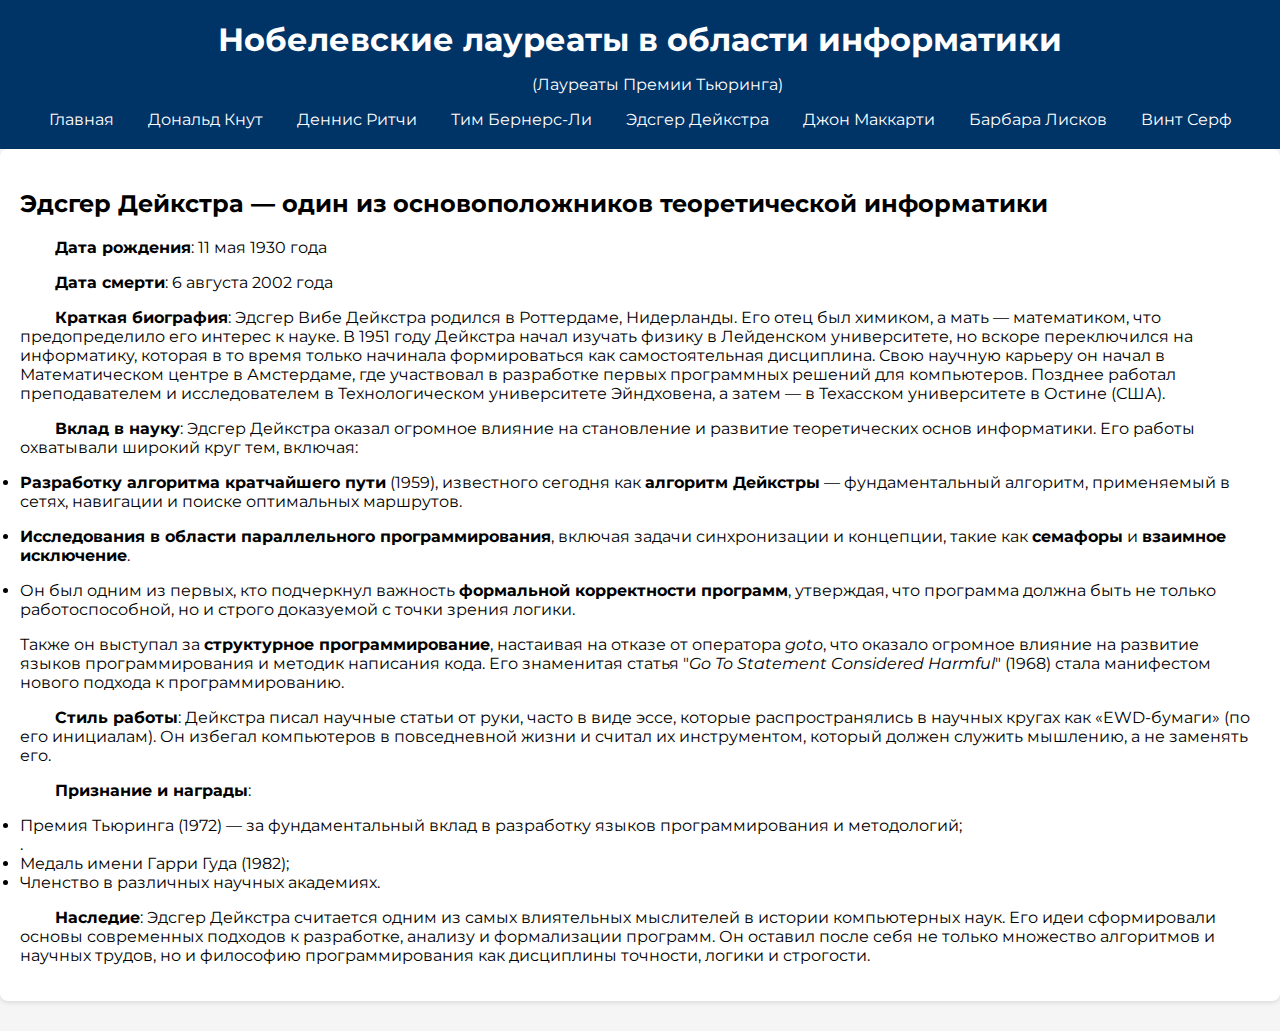
<file: проект/edsger.html>
<!DOCTYPE html>
<html lang="ru">
<head>
  <meta charset="UTF-8">
  <title>Нобелевские лауреаты</title>
  <link rel="stylesheet" href="style.css">
  <link href="https://fonts.googleapis.com/css2?family=Montserrat&display=swap" rel="stylesheet">
</head>
<body>

    <header>
        <h1>Нобелевские лауреаты в области информатики</h1>
        <p>(Лауреаты Премии Тьюринга)</p>
        <nav>
            <ul>
                <li><a href="index.html">Главная</a></li>
                <li><a href="knuth.html">Дональд Кнут</a></li>
                <li><a href="ritchy.html">Деннис Ритчи</a></li>
                <li><a href="tim.html">Тим Бернерс-Ли</a></li>
                <li><a href="edsger.html">Эдсгер Дейкстра</a></li>
                <li><a href="mccarthy.html">Джон Маккарти</a></li>
                <li><a href="liscov.html">Барбара Лисков</a></li>
                <li><a href="sefr1.html">Винт Серф</a></li>
            </ul>
        </nav>
    </header>

    <div class="head">
        <h2>Эдсгер Дейкстра — один из основоположников теоретической информатики</h2>
        <p><b>Дата рождения</b>: 11 мая 1930 года</p>
          <p> <b>Дата смерти</b>: 6 августа 2002 года</p>
           <p><b>Краткая биография</b>:
           Эдсгер Вибе Дейкстра родился в Роттердаме, Нидерланды. Его отец был химиком, а мать — математиком, что предопределило его интерес к науке. В 1951 году Дейкстра начал изучать физику в Лейденском университете, но вскоре переключился на информатику, которая в то время только начинала формироваться как самостоятельная дисциплина.
           Свою научную карьеру он начал в Математическом центре в Амстердаме, где участвовал в разработке первых программных решений для компьютеров. Позднее работал преподавателем и исследователем в Технологическом университете Эйндховена, а затем — в Техасском университете в Остине (США).</p>
          <p> <b>Вклад в науку</b>:
           Эдсгер Дейкстра оказал огромное влияние на становление и развитие теоретических основ информатики.
           Его работы охватывали широкий круг тем, включая:</p>
           <p><li><b>Разработку алгоритма кратчайшего пути</b> (1959), 
            известного сегодня как <b>алгоритм Дейкстры</b> — фундаментальный алгоритм, применяемый в сетях, 
            навигации и поиске оптимальных маршрутов.</li></p>
           <p><li><b>Исследования в области параллельного программирования</b>, включая задачи синхронизации и концепции, 
           такие как <b>семафоры</b> и <b>взаимное исключение</b>.</li></p>
           <p><li>Он был одним из первых, кто подчеркнул важность <b>формальной корректности программ</b>, утверждая, 
           что программа должна быть не только работоспособной, но и строго доказуемой с точки зрения логики.</li></p>
           Также он выступал за <b>структурное программирование</b>, настаивая на отказе от оператора <i>goto</i>, 
           что оказало огромное влияние на развитие языков программирования и методик написания кода. 
           Его знаменитая статья "<i>Go To Statement Considered Harmful</i>" (1968) стала манифестом нового подхода к программированию.
           <p><b>Стиль работы</b>:
           Дейкстра писал научные статьи от руки, часто в виде эссе, которые распространялись в научных кругах как «EWD-бумаги» (по его инициалам). Он избегал компьютеров в повседневной жизни и считал их инструментом, который должен служить мышлению, а не заменять его.</p>
           <p><b>Признание и награды</b>:</p>
           <li>Премия Тьюринга (1972) — за фундаментальный вклад в разработку языков программирования и методологий;</li>.
           <li>Медаль имени Гарри Гуда (1982);</li>
           <li>Членство в различных научных академиях.</li>
           <p><b>Наследие</b>:
           Эдсгер Дейкстра считается одним из самых влиятельных мыслителей в истории компьютерных наук. Его идеи сформировали основы современных подходов к разработке, анализу и формализации программ. Он оставил после себя не только множество алгоритмов и научных трудов, но и философию программирования как дисциплины точности, логики и строгости.</p></p>
    </div>
</file>
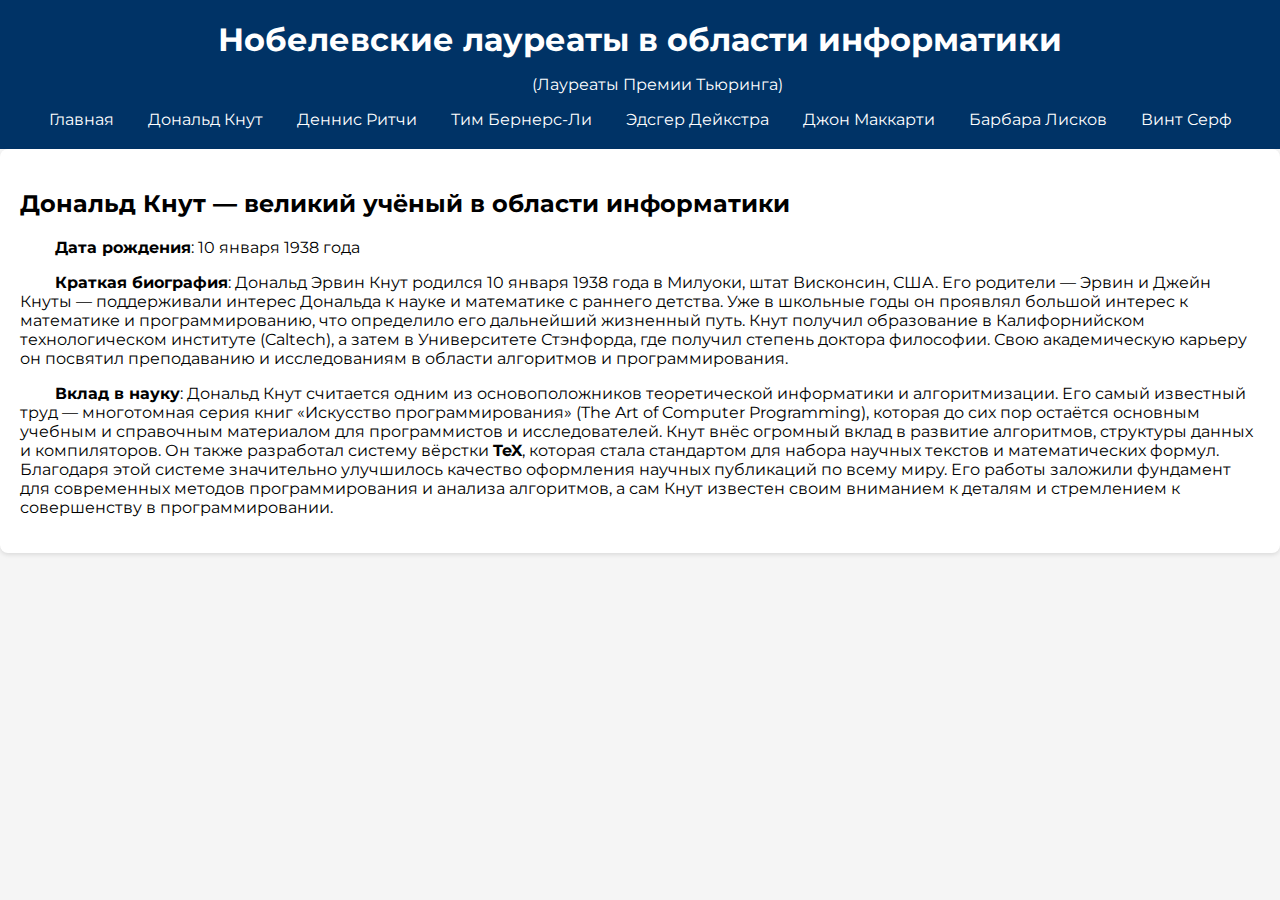
<file: проект/knuth.html>
<!DOCTYPE html>
<html lang="ru">
<head>
  <meta charset="UTF-8">
  <title>Нобелевские лауреаты</title>
  <link rel="stylesheet" href="style.css">
  <link href="https://fonts.googleapis.com/css2?family=Montserrat&display=swap" rel="stylesheet">
</head>
<body>

    <header>
        <h1>Нобелевские лауреаты в области информатики</h1>
        <p>(Лауреаты Премии Тьюринга)</p>
        <nav>
            <ul>
                <li><a href="index.html">Главная</a></li>
                <li><a href="knuth.html">Дональд Кнут</a></li>
                <li><a href="ritchy.html">Деннис Ритчи</a></li>
                <li><a href="tim.html">Тим Бернерс-Ли</a></li>
                <li><a href="edsger.html">Эдсгер Дейкстра</a></li>
                <li><a href="mccarthy.html">Джон Маккарти</a></li>
                <li><a href="liscov.html">Барбара Лисков</a></li>
                <li><a href="sefr1.html">Винт Серф</a></li>
            </ul>
        </nav>
    </header>

    <div class="head">
        <h2>Дональд Кнут — великий учёный в области информатики</h2>
        <p><b><p>Дата рождения</b>: 10 января 1938 года</p>
           <b><p>Краткая биография</b>:
           Дональд Эрвин Кнут родился 10 января 1938 года в Милуоки, штат Висконсин, США. 
           Его родители — Эрвин и Джейн Кнуты — поддерживали интерес Дональда к науке и математике с раннего детства. 
           Уже в школьные годы он проявлял большой интерес к математике и программированию, 
           что определило его дальнейший жизненный путь.
           Кнут получил образование в Калифорнийском технологическом институте (Caltech), 
           а затем в Университете Стэнфорда, где получил степень доктора философии. 
           Свою академическую карьеру он посвятил преподаванию и исследованиям в области алгоритмов и программирования.</p>
           <p><b>Вклад в науку</b>:
           Дональд Кнут считается одним из основоположников теоретической информатики и алгоритмизации. 
           Его самый известный труд — многотомная серия книг «Искусство программирования» 
           (The Art of Computer Programming), которая до сих пор остаётся основным учебным 
           и справочным материалом для программистов и исследователей.
           Кнут внёс огромный вклад в развитие алгоритмов, структуры данных и компиляторов. 
           Он также разработал систему вёрстки <b>TeX</b>, которая стала стандартом для набора научных текстов 
           и математических формул. Благодаря этой системе значительно улучшилось качество оформления научных публикаций по всему миру.
           Его работы заложили фундамент для современных методов программирования и анализа алгоритмов, 
           а сам Кнут известен своим вниманием к деталям и стремлением к совершенству в программировании.</p></p></p>
    </div>
</file>
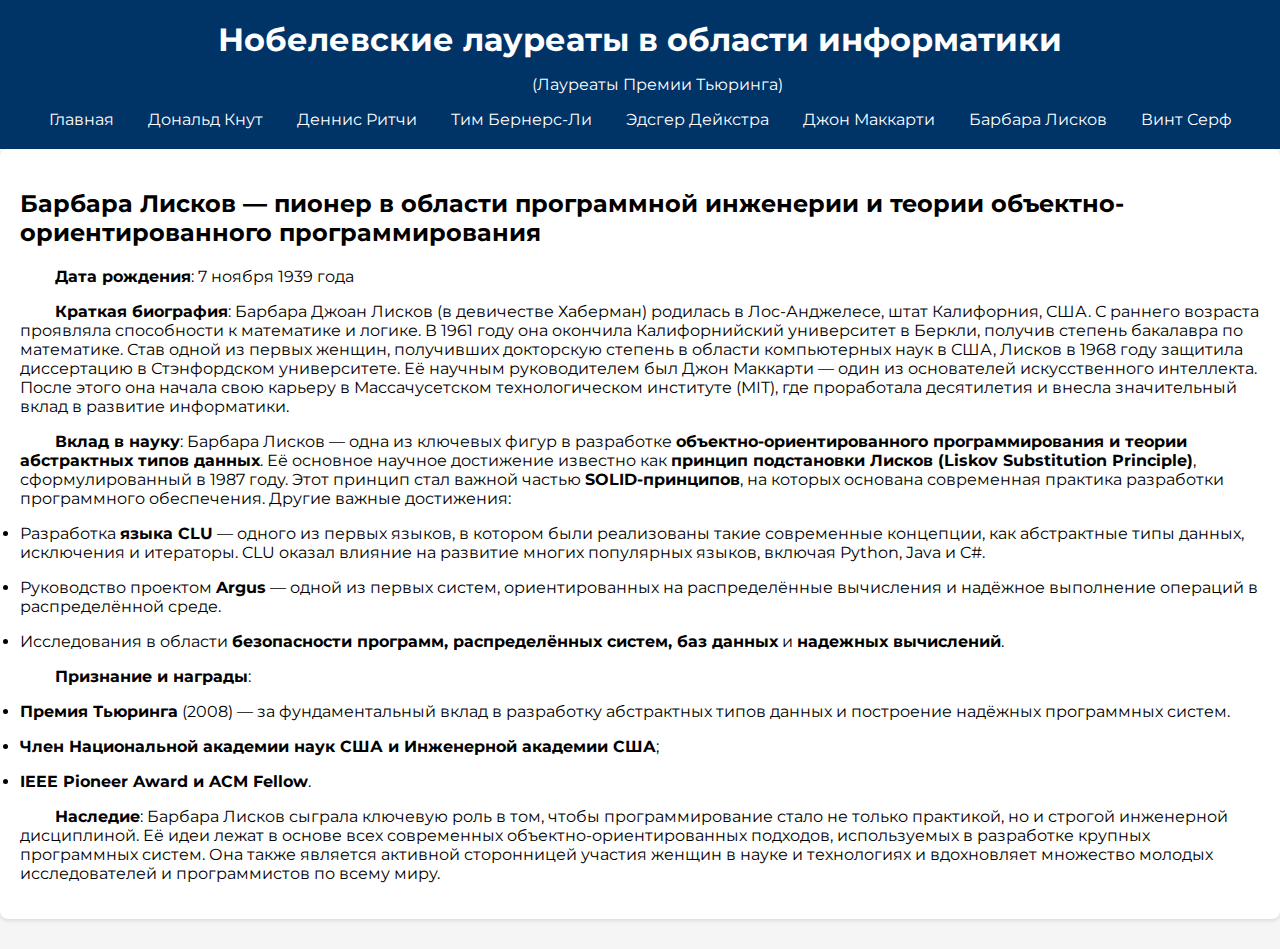
<file: проект/liscov.html>
<!DOCTYPE html>
<html lang="ru">
<head>
  <meta charset="UTF-8">
  <title>Нобелевские лауреаты</title>
  <link rel="stylesheet" href="style.css">
  <link href="https://fonts.googleapis.com/css2?family=Montserrat&display=swap" rel="stylesheet">
</head>
<body>

    <header>
        <h1>Нобелевские лауреаты в области информатики</h1>
        <p>(Лауреаты Премии Тьюринга)</p>
        <nav>
            <ul>
                <li><a href="index.html">Главная</a></li>
                <li><a href="knuth.html">Дональд Кнут</a></li>
                <li><a href="ritchy.html">Деннис Ритчи</a></li>
                <li><a href="tim.html">Тим Бернерс-Ли</a></li>
                <li><a href="edsger.html">Эдсгер Дейкстра</a></li>
                <li><a href="mccarthy.html">Джон Маккарти</a></li>
                <li><a href="liscov.html">Барбара Лисков</a></li>
                <li><a href="sefr1.html">Винт Серф</a></li>
            </ul>
        </nav>
    </header>

    <div class="head">
        <h2>Барбара Лисков — пионер в области программной инженерии и теории объектно-ориентированного программирования</h2>
    <p><b><p>Дата рождения</b>: 7 ноября 1939 года</p>
        <p><b>Краткая биография</b>:
        Барбара Джоан Лисков (в девичестве Хаберман) родилась в Лос-Анджелесе, штат Калифорния, США. 
        С раннего возраста проявляла способности к математике и логике. В 1961 году она окончила Калифорнийский 
        университет в Беркли, получив степень бакалавра по математике.
        Став одной из первых женщин, получивших докторскую степень в области компьютерных наук в США, 
        Лисков в 1968 году защитила диссертацию в Стэнфордском университете. Её научным руководителем был Джон Маккарти 
        — один из основателей искусственного интеллекта. После этого она начала свою карьеру в Массачусетском 
        технологическом институте (MIT), где проработала десятилетия и внесла значительный вклад в развитие информатики.</p>
        <p><b>Вклад в науку</b>:
        Барбара Лисков — одна из ключевых фигур в разработке <b>объектно-ориентированного программирования и теории 
        абстрактных типов данных</b>. Её основное научное достижение известно как <b>принцип подстановки Лисков 
        (Liskov Substitution Principle)</b>, сформулированный в 1987 году. Этот принцип стал важной частью <b>SOLID-принципов</b>, 
        на которых основана современная практика разработки программного обеспечения.
        Другие важные достижения:</p>
        <p><li>Разработка <b>языка CLU</b> — одного из первых языков, в котором были реализованы такие современные концепции, 
        как абстрактные типы данных, исключения и итераторы. CLU оказал влияние на развитие многих популярных языков, 
        включая Python, Java и C#.</li></p>
       <p> <li>Руководство проектом <b>Argus</b> — одной из первых систем, ориентированных на распределённые вычисления и надёжное 
        выполнение операций в распределённой среде.</li></p>
        <p><li>Исследования в области <b>безопасности программ, распределённых систем, баз данных</b> и <b>надежных вычислений</b>.</li></p>
        <p><b>Признание и награды</b>:</p>
        <p><li><b>Премия Тьюринга</b> (2008) — за фундаментальный вклад в разработку абстрактных типов данных и построение 
        надёжных программных систем.</li></p>
        <p><li><b>Член Национальной академии наук США и Инженерной академии США</b>;</li></p>
        <p><li><b>IEEE Pioneer Award и ACM Fellow</b>.</li></p>
       <p> <b>Наследие</b>:
        Барбара Лисков сыграла ключевую роль в том, чтобы программирование стало не только практикой, 
        но и строгой инженерной дисциплиной. Её идеи лежат в основе всех современных объектно-ориентированных подходов, 
        используемых в разработке крупных программных систем.
        Она также является активной сторонницей участия женщин в науке и технологиях и вдохновляет множество молодых 
        исследователей и программистов по всему миру.</p>
    </p>
    </div>
</file>
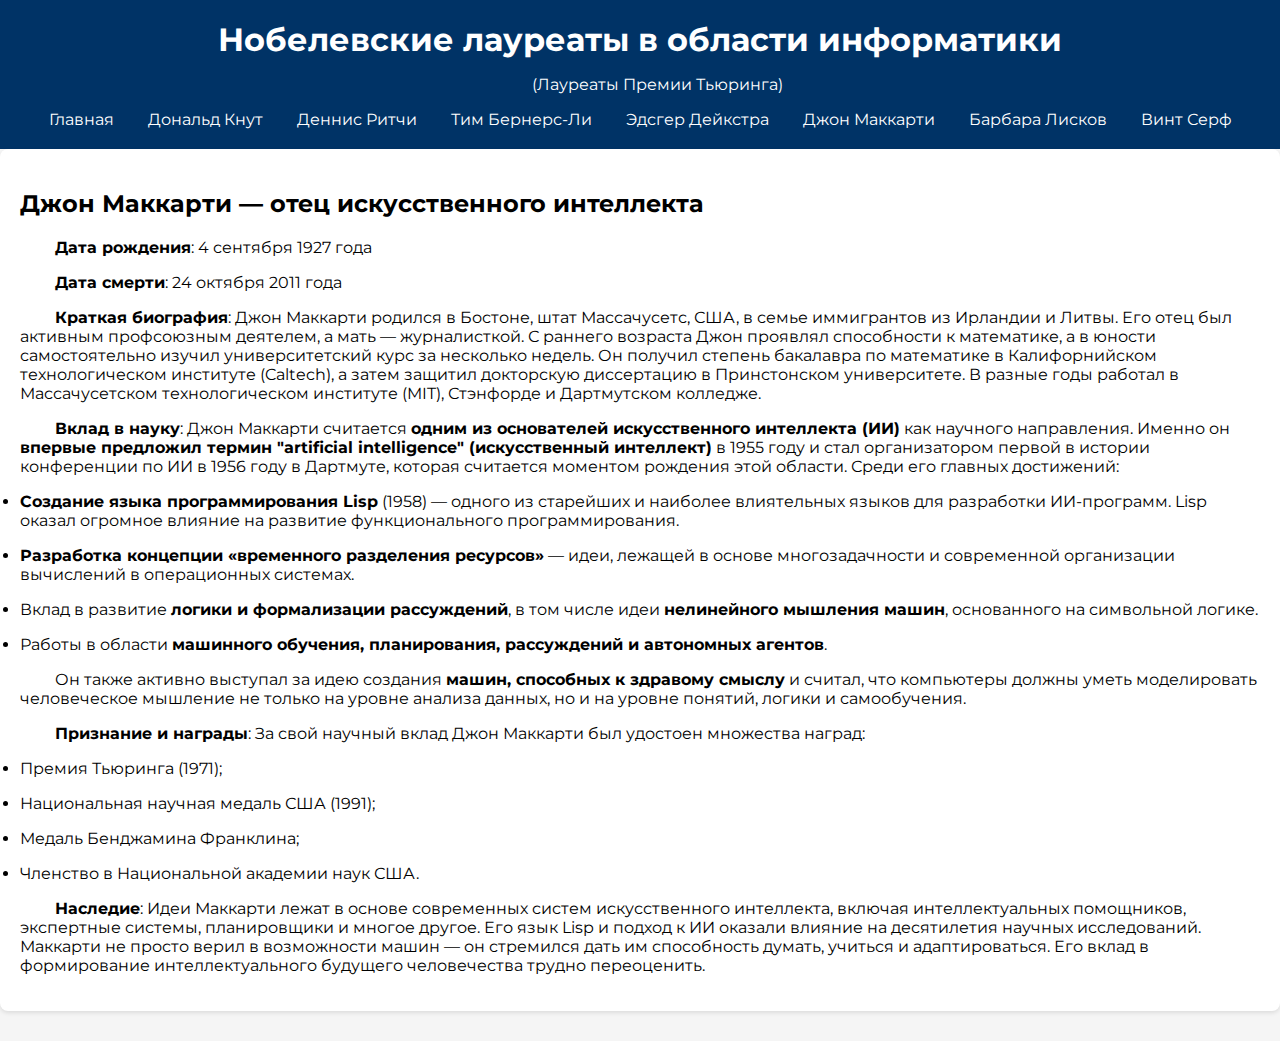
<file: проект/mccarthy.html>
<!DOCTYPE html>
<html lang="ru">
<head>
  <meta charset="UTF-8">
  <title>Нобелевские лауреаты</title>
  <link rel="stylesheet" href="style.css">
  <link href="https://fonts.googleapis.com/css2?family=Montserrat&display=swap" rel="stylesheet">
</head>
<body>

    <header>
        <h1>Нобелевские лауреаты в области информатики</h1>
        <p>(Лауреаты Премии Тьюринга)</p>
        <nav>
            <ul>
                <li><a href="index.html">Главная</a></li>
                <li><a href="knuth.html">Дональд Кнут</a></li>
                <li><a href="ritchy.html">Деннис Ритчи</a></li>
                <li><a href="tim.html">Тим Бернерс-Ли</a></li>
                <li><a href="edsger.html">Эдсгер Дейкстра</a></li>
                <li><a href="mccarthy.html">Джон Маккарти</a></li>
                <li><a href="liscov.html">Барбара Лисков</a></li>
                <li><a href="sefr1.html">Винт Серф</a></li>
            </ul>
        </nav>
    </header>

    <div class="head">
        <h2>Джон Маккарти — отец искусственного интеллекта</h2>
        <p><b><p>Дата рождения</b>: 4 сентября 1927 года</p>
            <p><b>Дата смерти</b>: 24 октября 2011 года</p>
            <p><b>Краткая биография</b>:
            Джон Маккарти родился в Бостоне, штат Массачусетс, США, в семье иммигрантов из Ирландии и Литвы. 
            Его отец был активным профсоюзным деятелем, а мать — журналисткой. С раннего возраста Джон проявлял 
            способности к математике, а в юности самостоятельно изучил университетский курс за несколько недель.
            Он получил степень бакалавра по математике в Калифорнийском технологическом институте (Caltech), 
            а затем защитил докторскую диссертацию в Принстонском университете. В разные годы работал в 
            Массачусетском технологическом институте (MIT), Стэнфорде и Дартмутском колледже.</p>
            <p><b>Вклад в науку</b>:
            Джон Маккарти считается <b>одним из основателей искусственного интеллекта (ИИ)</b> как научного направления. 
            Именно он <b>впервые предложил термин "artificial intelligence" (искусственный интеллект)</b> в 1955 году и 
            стал организатором первой в истории конференции по ИИ в 1956 году в Дартмуте, которая считается моментом 
            рождения этой области.
            Среди его главных достижений:</p>
            <p><li><b>Создание языка программирования Lisp</b> (1958) — одного из старейших и наиболее влиятельных языков для 
            разработки ИИ-программ. Lisp оказал огромное влияние на развитие функционального программирования.</li></p>
            <p><li><b>Разработка концепции «временного разделения ресурсов»</b> — идеи, лежащей в основе многозадачности и современной 
            организации вычислений в операционных системах.</li></p>
            <p><li>Вклад в развитие <b>логики и формализации рассуждений</b>, в том числе идеи <b>нелинейного мышления машин</b>, 
                основанного на символьной логике.</li></p>
           <p> <li>Работы в области <b >машинного обучения, планирования, рассуждений и автономных агентов</b>.</li></p>
            <p>Он также активно выступал за идею создания <b>машин, способных к здравому смыслу</b> и считал, что компьютеры должны 
            уметь моделировать человеческое мышление не только на уровне анализа данных, но и на уровне понятий, логики и 
            самообучения.</p>
            <p><b>Признание и награды</b>:
                        За свой научный вклад Джон Маккарти был удостоен множества наград:</p>
                       <p> <li>Премия Тьюринга (1971);</li></p>
                        <p><li>Национальная научная медаль США (1991);</li></p>
                        <p><li>Медаль Бенджамина Франклина;</li></p>
                        <p><li>Членство в Национальной академии наук США.</li></p>
            <p><b>Наследие</b>:
            Идеи Маккарти лежат в основе современных систем искусственного интеллекта, включая интеллектуальных помощников, экспертные системы, планировщики и многое другое. Его язык Lisp и подход к ИИ оказали влияние на десятилетия научных исследований.
            Маккарти не просто верил в возможности машин — он стремился дать им способность думать, учиться и адаптироваться. Его вклад в формирование интеллектуального будущего человечества трудно переоценить.</p>

</p>
    </div>
</file>
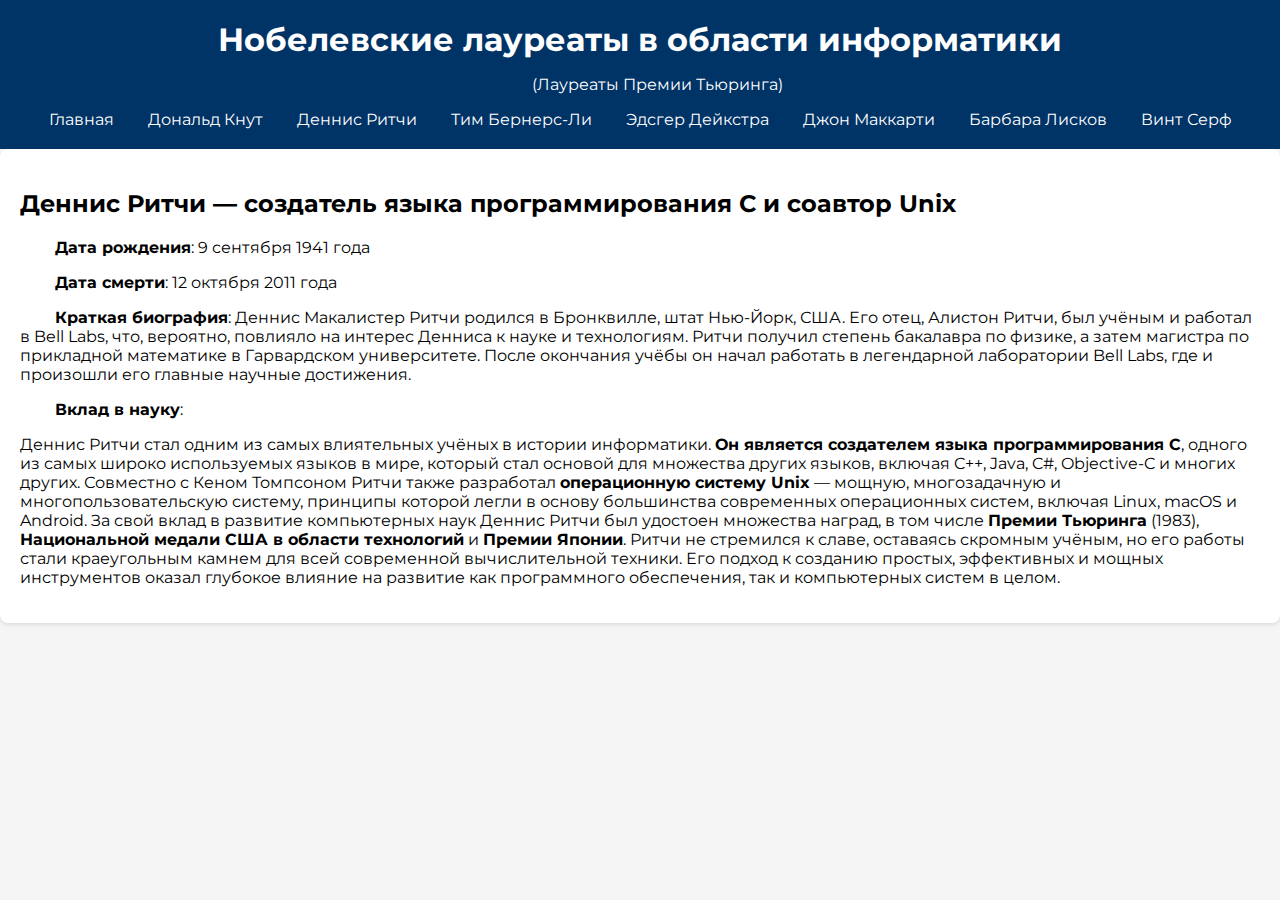
<file: проект/ritchy.html>
<!DOCTYPE html>
<html lang="ru">
<head>
  <meta charset="UTF-8">
  <title>Нобелевские лауреаты</title>
  <link rel="stylesheet" href="style.css">
  <link href="https://fonts.googleapis.com/css2?family=Montserrat&display=swap" rel="stylesheet">
</head>
<body>

    <header>
        <h1>Нобелевские лауреаты в области информатики</h1>
        <p>(Лауреаты Премии Тьюринга)</p>
        <nav>
            <ul>
                <li><a href="index.html">Главная</a></li>
                <li><a href="knuth.html">Дональд Кнут</a></li>
                <li><a href="ritchy.html">Деннис Ритчи</a></li>
                <li><a href="tim.html">Тим Бернерс-Ли</a></li>
                <li><a href="edsger.html">Эдсгер Дейкстра</a></li>
                <li><a href="mccarthy.html">Джон Маккарти</a></li>
                <li><a href="liscov.html">Барбара Лисков</a></li>
                <li><a href="sefr1.html">Винт Серф</a></li>
            </ul>
        </nav>
    </header>

    <div class="head">
        <h2>Деннис Ритчи — создатель языка программирования C и соавтор Unix</h2>
           <p><b><p>Дата рождения</b>: 9 сентября 1941 года</p>
           <b><p>Дата смерти</b>: 12 октября 2011 года</p>
           <b><p>Краткая биография</b>:</body>
           Деннис Макалистер Ритчи родился в Бронквилле, штат Нью-Йорк, США. Его отец, Алистон Ритчи, 
           был учёным и работал в Bell Labs, что, вероятно, повлияло на интерес Денниса к науке и технологиям. 
           Ритчи получил степень бакалавра по физике, а затем магистра по прикладной математике в Гарвардском университете.
           После окончания учёбы он начал работать в легендарной лаборатории Bell Labs, 
           где и произошли его главные научные достижения.
           <p><b>Вклад в науку</b>:</p>
           Деннис Ритчи стал одним из самых влиятельных учёных в истории информатики. 
           <b>Он является создателем языка программирования C</b>, одного из самых широко используемых языков в мире, 
           который стал основой для множества других языков, включая C++, Java, C#, Objective-C и многих других.
           Совместно с Кеном Томпсоном Ритчи также разработал <b>операционную систему Unix</b> — мощную, 
           многозадачную и многопользовательскую систему, принципы которой легли в основу большинства современных 
           операционных систем, включая Linux, macOS и Android.
           За свой вклад в развитие компьютерных наук Деннис Ритчи был удостоен множества наград, 
           в том числе <b>Премии Тьюринга</b> (1983), <b>Национальной медали США в области технологий</b> и <b>Премии Японии</b>.
           Ритчи не стремился к славе, оставаясь скромным учёным, но его работы стали краеугольным камнем для всей 
           современной вычислительной техники. Его подход к созданию простых, эффективных и мощных инструментов оказал 
           глубокое влияние на развитие как программного обеспечения, так и компьютерных систем в целом.</p>
    </div>
</file>
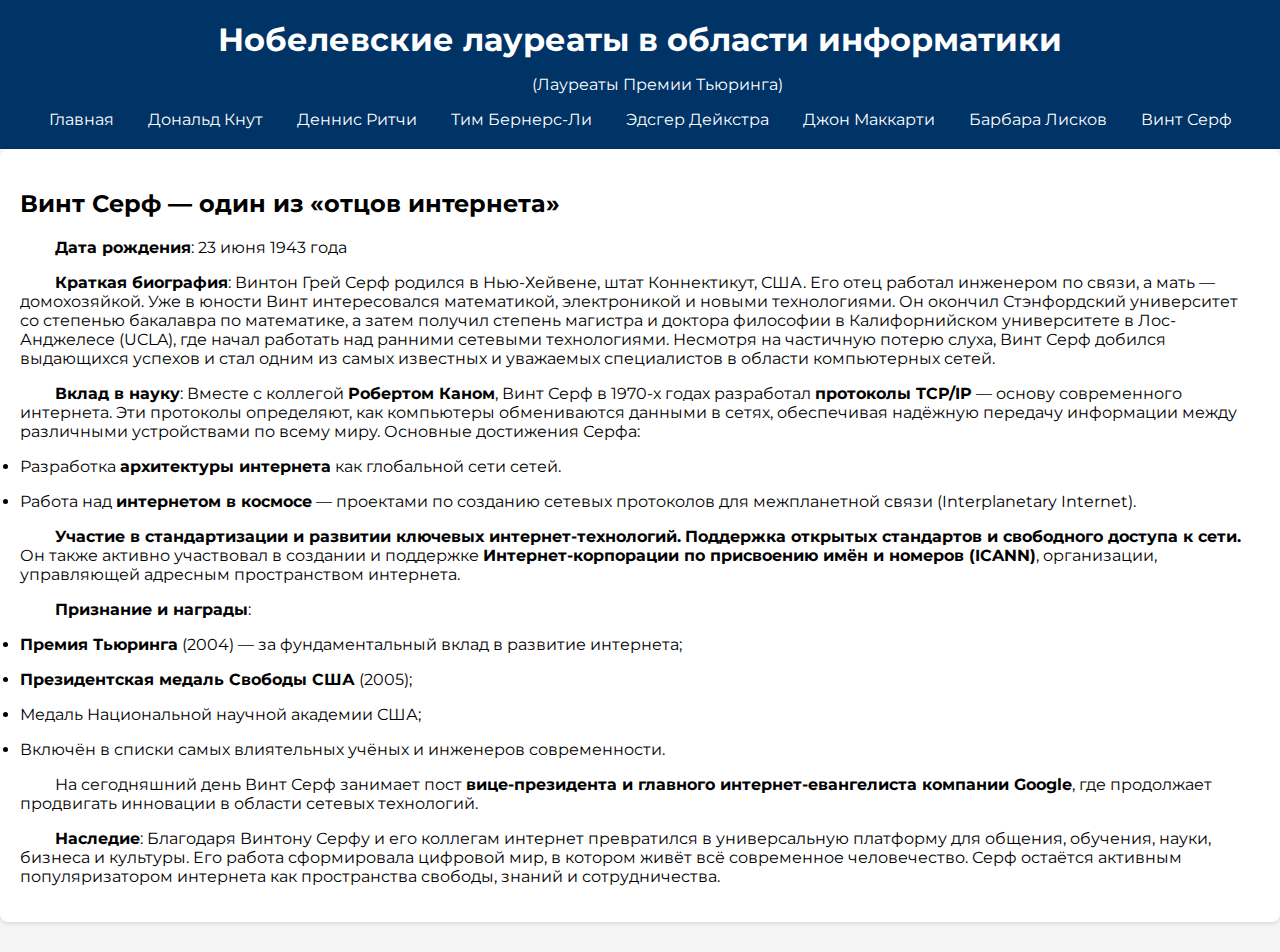
<file: проект/sefr1.html>
<!DOCTYPE html>
<html lang="ru">
<head>
  <meta charset="UTF-8">
  <title>Нобелевские лауреаты</title>
  <link rel="stylesheet" href="style.css">
  <link href="https://fonts.googleapis.com/css2?family=Montserrat&display=swap" rel="stylesheet">
</head>
<body>

    <header>
        <h1>Нобелевские лауреаты в области информатики</h1>
        <p>(Лауреаты Премии Тьюринга)</p>
        <nav>
            <ul>
                <li><a href="index.html">Главная</a></li>
                <li><a href="knuth.html">Дональд Кнут</a></li>
                <li><a href="ritchy.html">Деннис Ритчи</a></li>
                <li><a href="tim.html">Тим Бернерс-Ли</a></li>
                <li><a href="edsger.html">Эдсгер Дейкстра</a></li>
                <li><a href="mccarthy.html">Джон Маккарти</a></li>
                <li><a href="liscov.html">Барбара Лисков</a></li>
                <li><a href="sefr1.html">Винт Серф</a></li>
            </ul>
        </nav>
    </header>

    <div class="head">
        <h2>Винт Серф — один из «отцов интернета»</h2>
        <p><b><p>Дата рождения</b>: 23 июня 1943 года</p>
            <p><b>Краткая биография</b>:
            Винтон Грей Серф родился в Нью-Хейвене, штат Коннектикут, США. Его отец работал инженером по связи, 
            а мать — домохозяйкой. Уже в юности Винт интересовался математикой, электроникой и новыми технологиями. 
            Он окончил Стэнфордский университет со степенью бакалавра по математике, а затем получил степень магистра и 
            доктора философии в Калифорнийском университете в Лос-Анджелесе (UCLA), где начал работать над ранними 
            сетевыми технологиями.
            Несмотря на частичную потерю слуха, Винт Серф добился выдающихся успехов и стал одним из самых известных и 
            уважаемых специалистов в области компьютерных сетей.</p>
            <p><b>Вклад в науку</b>:
            Вместе с коллегой <b>Робертом Каном</b>, Винт Серф в 1970-х годах разработал <b>протоколы TCP/IP</b> — основу современного 
            интернета. Эти протоколы определяют, как компьютеры обмениваются данными в сетях, обеспечивая надёжную 
            передачу информации между различными устройствами по всему миру.
            Основные достижения Серфа:</p>
            <p><LI>Разработка <b>архитектуры интернета</b> как глобальной сети сетей.</LI></p>
            <p><li>Работа над <b>интернетом в космосе</b> — проектами по созданию сетевых протоколов для межпланетной связи 
            (Interplanetary Internet).</li></p>
            <p><b>Участие в стандартизации и развитии ключевых интернет-технологий.</b>
            <b>Поддержка открытых стандартов и свободного доступа к сети.</b>
            Он также активно участвовал в создании и поддержке <b>Интернет-корпорации по присвоению имён и номеров (ICANN)</b>, 
            организации, управляющей адресным пространством интернета.</p>
            <p><b>Признание и награды</b>:</p>
            <p><li><b>Премия Тьюринга</b> (2004) — за фундаментальный вклад в развитие интернета;</li></p>
            <p><li><b>Президентская медаль Свободы США</b> (2005);</li></p>
            <p><li>Медаль Национальной научной академии США;</li></p>
            <p><li>Включён в списки самых влиятельных учёных и инженеров современности.</li></p>
            <p>На сегодняшний день Винт Серф занимает пост <b>вице-президента и главного интернет-евангелиста компании Google</b>, 
            где продолжает продвигать инновации в области сетевых технологий.</p>
                        <p><b>Наследие</b>:
                        Благодаря Винтону Серфу и его коллегам интернет превратился в универсальную платформу для общения, 
                        обучения, науки, бизнеса и культуры. Его работа сформировала цифровой мир, в котором живёт всё 
                        современное человечество.
                        Серф остаётся активным популяризатором интернета как пространства свободы, знаний и сотрудничества.</p>
        </p>
    </div>
</file>
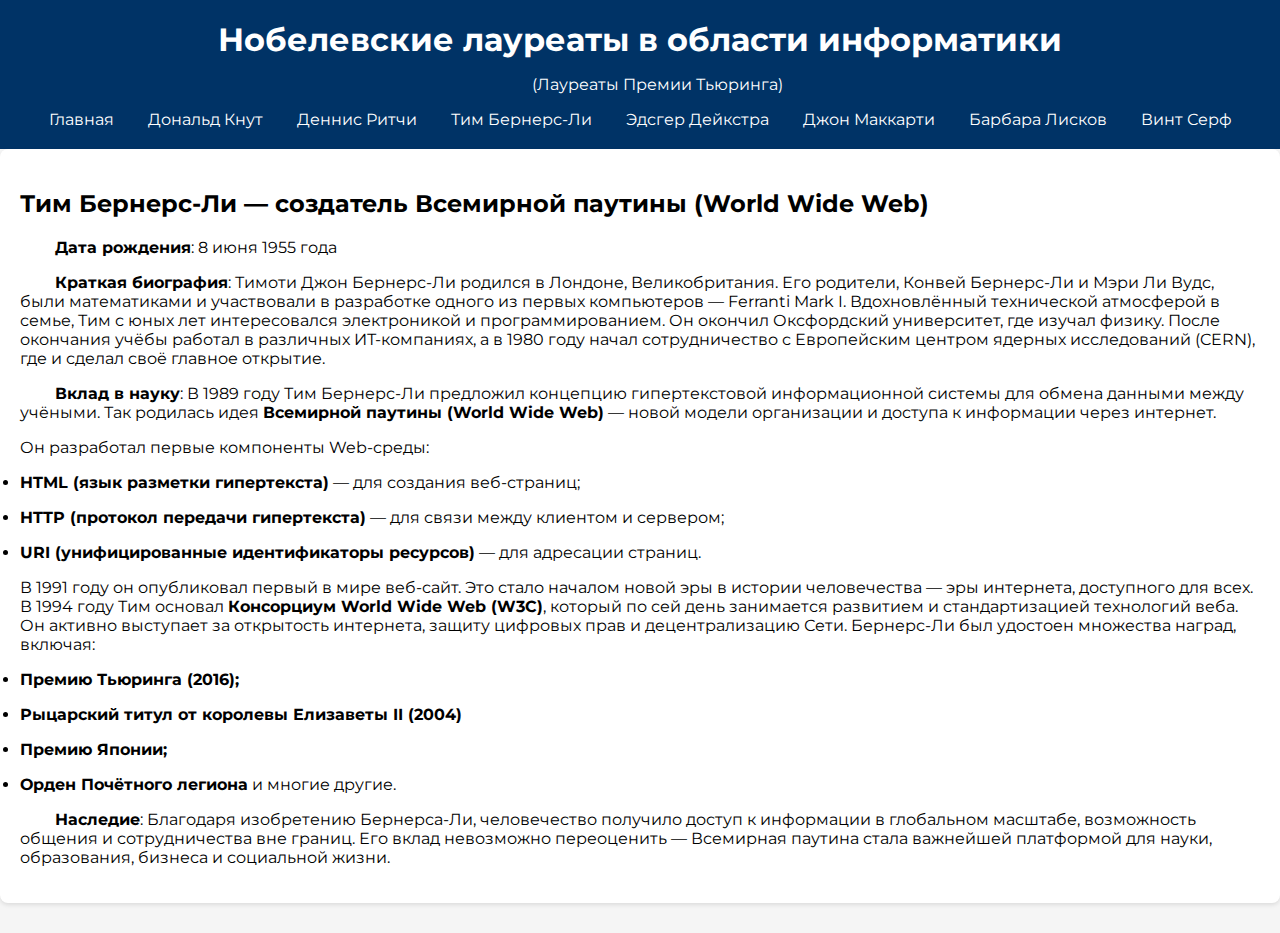
<file: проект/tim.html>
<!DOCTYPE html>
<html lang="ru">
<head>
  <meta charset="UTF-8">
  <title>Нобелевские лауреаты</title>
  <link rel="stylesheet" href="style.css">
  <link href="https://fonts.googleapis.com/css2?family=Montserrat&display=swap" rel="stylesheet">
</head>
<body>

    <header>
        <h1>Нобелевские лауреаты в области информатики</h1>
        <p>(Лауреаты Премии Тьюринга)</p>
        <nav>
            <ul>
                <li><a href="index.html">Главная</a></li>
                <li><a href="knuth.html">Дональд Кнут</a></li>
                <li><a href="ritchy.html">Деннис Ритчи</a></li>
                <li><a href="tim.html">Тим Бернерс-Ли</a></li>
                <li><a href="edsger.html">Эдсгер Дейкстра</a></li>
                <li><a href="mccarthy.html">Джон Маккарти</a></li>
                <li><a href="liscov.html">Барбара Лисков</a></li>
                <li><a href="sefr1.html">Винт Серф</a></li>
            </ul>
        </nav>
    </header>

    <div class="head">
        <h2>Тим Бернерс-Ли — создатель Всемирной паутины (World Wide Web)</h2>
        <p><b><p>Дата рождения</b>: 8 июня 1955 года</p> 
        <p><b>Краткая биография</b>:
           Тимоти Джон Бернерс-Ли родился в Лондоне, Великобритания. Его родители, Конвей Бернерс-Ли и Мэри Ли Вудс, 
           были математиками и участвовали в разработке одного из первых компьютеров — Ferranti Mark I. 
           Вдохновлённый технической атмосферой в семье, Тим с юных лет интересовался электроникой и программированием.
           Он окончил Оксфордский университет, где изучал физику. После окончания учёбы работал в различных ИТ-компаниях, 
           а в 1980 году начал сотрудничество с Европейским центром ядерных исследований (CERN), где и сделал своё 
           главное открытие.</p>
           <p><b>Вклад в науку</b>:
           В 1989 году Тим Бернерс-Ли предложил концепцию гипертекстовой информационной системы для обмена данными между 
           учёными. Так родилась идея <b>Всемирной паутины (World Wide Web)</b> — новой модели организации и доступа к 
           информации через интернет.</p>
           Он разработал первые компоненты Web-среды:
           <p><li><b>HTML (язык разметки гипертекста)</b> — для создания веб-страниц;</li></p>
           <p><li><b>HTTP (протокол передачи гипертекста)</b> — для связи между клиентом и сервером;</li></p>
           <p><li><b>URI (унифицированные идентификаторы ресурсов)</b> — для адресации страниц.</li></p>
           В 1991 году он опубликовал первый в мире веб-сайт. Это стало началом новой эры в истории человечества — 
           эры интернета, доступного для всех.
           В 1994 году Тим основал <b>Консорциум World Wide Web (W3C)</b>, который по сей день занимается развитием и 
           стандартизацией технологий веба. Он активно выступает за открытость интернета, защиту цифровых прав и 
           децентрализацию Сети.
           Бернерс-Ли был удостоен множества наград, включая:
           <p><li><b>Премию Тьюринга (2016);</b></li></p>
           <p><li><b>Рыцарский титул от королевы Елизаветы II (2004)</b></li></p>
           <p><li><b>Премию Японии;</b></li></p>
           <p><li><b>Орден Почётного легиона</b> и многие другие.</li></p>
           <p><b>Наследие</b>:
           Благодаря изобретению Бернерса-Ли, человечество получило доступ к информации в глобальном масштабе, 
           возможность общения и сотрудничества вне границ. Его вклад невозможно переоценить — Всемирная паутина 
           стала важнейшей платформой для науки, образования, бизнеса и социальной жизни.</p></p>
    </div>
</file>
<file: проект/style.css>
body {
    font-family: 'Montserrat', sans-serif;
    background-color: #f5f5f5;
    margin: 0;
    padding: 0;
  }
  
  header {
    background-color: #003366;
    color: white;
    padding: 20px;
    text-align: center;
  }
  
  h1 {
    margin: 0;
  }
  
  .container {
    display: flex;
    flex-wrap: wrap;
    justify-content: center;
    padding: 20px;
  }
  
  .card {
    background-color: white;
    border-radius: 10px;
    box-shadow: 0 4px 8px rgba(0,0,0,0.1);
    margin: 15px;
    width: 300px;
    overflow: hidden;
    transition: transform 0.2s;
  }
  
  .card:hover {
    transform: scale(1.02);
  }
  
  .card img {
    width: 100%;
    height: 250px;
    object-fit: cover;
  }
  
  .card-content {
    padding: 15px;
  }
  
  .card-content h2 {
    margin-top: 0;
    color: #003366;
  }
  
  .bio {
    font-size: 14px;
    color: #444;
  }
  
  .contribution {
    margin-top: 10px;
    font-weight: bold;
    color: #222;
  }
  
  footer {
    text-align: center;
    padding: 15px;
    background-color: #003366;
    color: white;
    margin-top: 30px;
  }
  
  nav ul {
      list-style: none;
      padding: 0;
      margin: 0;
  }
  
  nav ul li {
      display: inline;
      margin: 0 15px;
  }
  
  nav a {
      color: white;
      text-decoration: none;
  }
  
  .head {
      margin-bottom: 30px;
      background-color: white;
      padding: 20px;
      border-radius: 8px;
      box-shadow: 0 2px 4px rgba(0, 0, 0, 0.1);
  }

  p{
    text-indent: 35px;
}
</file>
